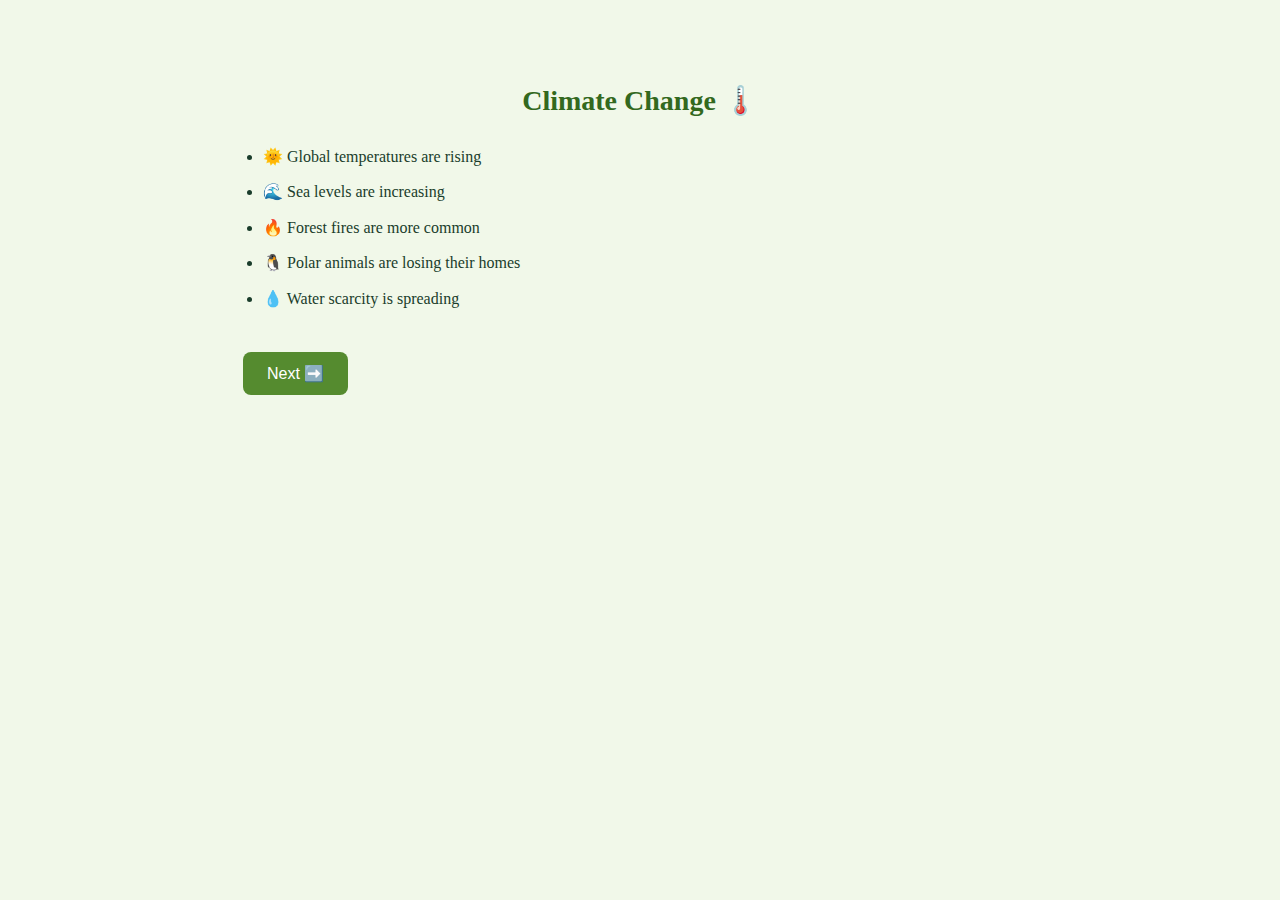
<file: index.html>
<!DOCTYPE html>
<html lang="en">
<head>
  <meta charset="UTF-8">
  <title>Climate Change 🌍</title>
  <link rel="stylesheet" href="style.css">
</head>
<body>
  <h1>Climate Change 🌡️</h1>

  <ul>
    <li>🌞 Global temperatures are rising</li>
    <li>🌊 Sea levels are increasing</li>
    <li>🔥 Forest fires are more common</li>
    <li>🐧 Polar animals are losing their homes</li>
    <li>💧 Water scarcity is spreading</li>
  </ul>

  
  <div class="nav-buttons">
    <button onclick="window.location.href='biodiversity.html'">Next ➡️</button>
  </div>
</body>
</html>
</file>
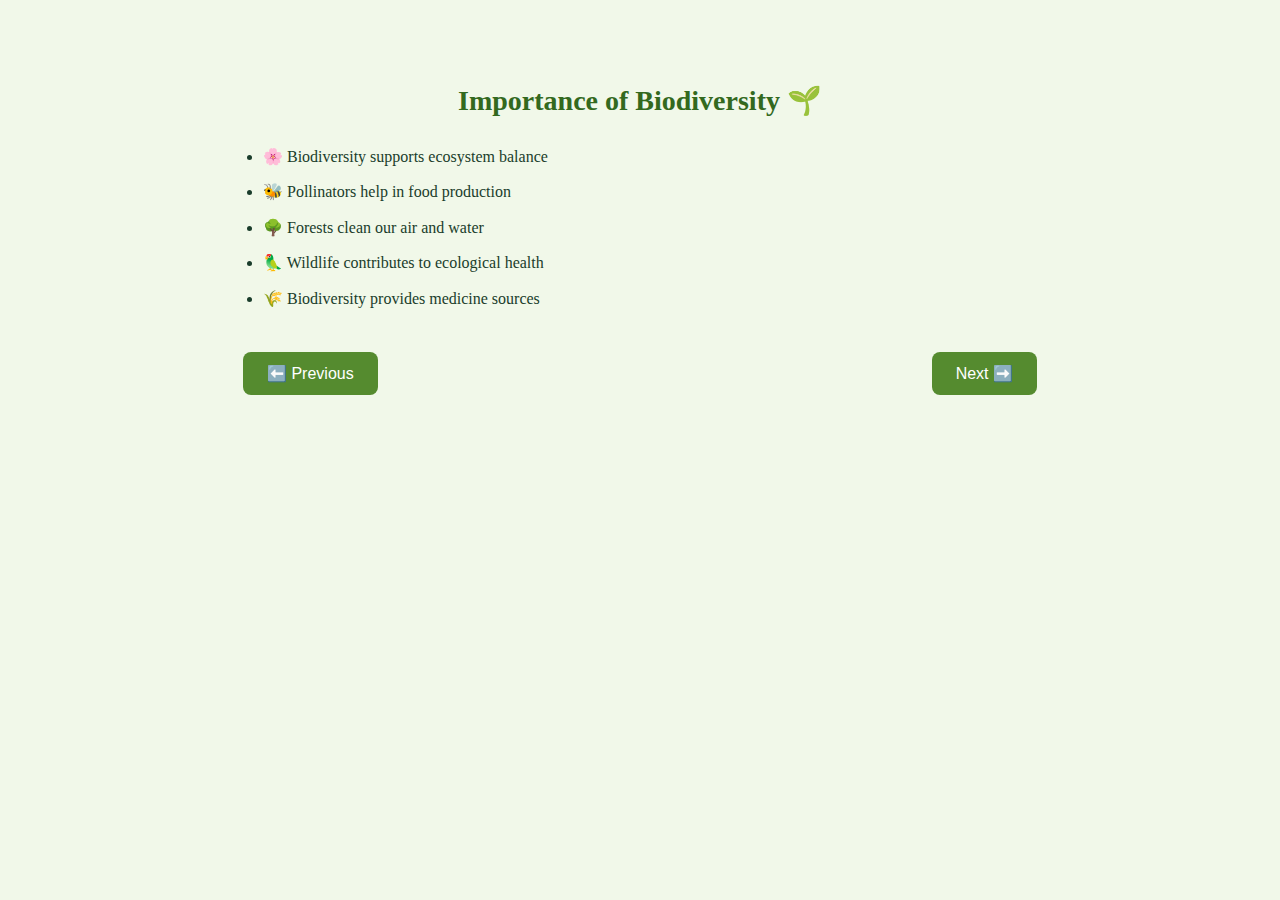
<file: biodiversity.html>
<!DOCTYPE html>
<html lang="en">
<head>
  <meta charset="UTF-8" />
  <title>Importance of Biodiversity 🌿</title>
  <link rel="stylesheet" href="style.css" />
</head>
<body>
  <h1>Importance of Biodiversity 🌱</h1>

  <ul>
    <li>🌸 Biodiversity supports ecosystem balance</li>
    <li>🐝 Pollinators help in food production</li>
    <li>🌳 Forests clean our air and water</li>
    <li>🦜 Wildlife contributes to ecological health</li>
    <li>🌾 Biodiversity provides medicine sources</li>
  </ul>

  

  <div class="nav-buttons">
    <button onclick="window.location.href='index.html'">⬅️ Previous</button>
    <button onclick="window.location.href='effects.html'">Next ➡️</button>
  </div>
</body>
</html>
</file>
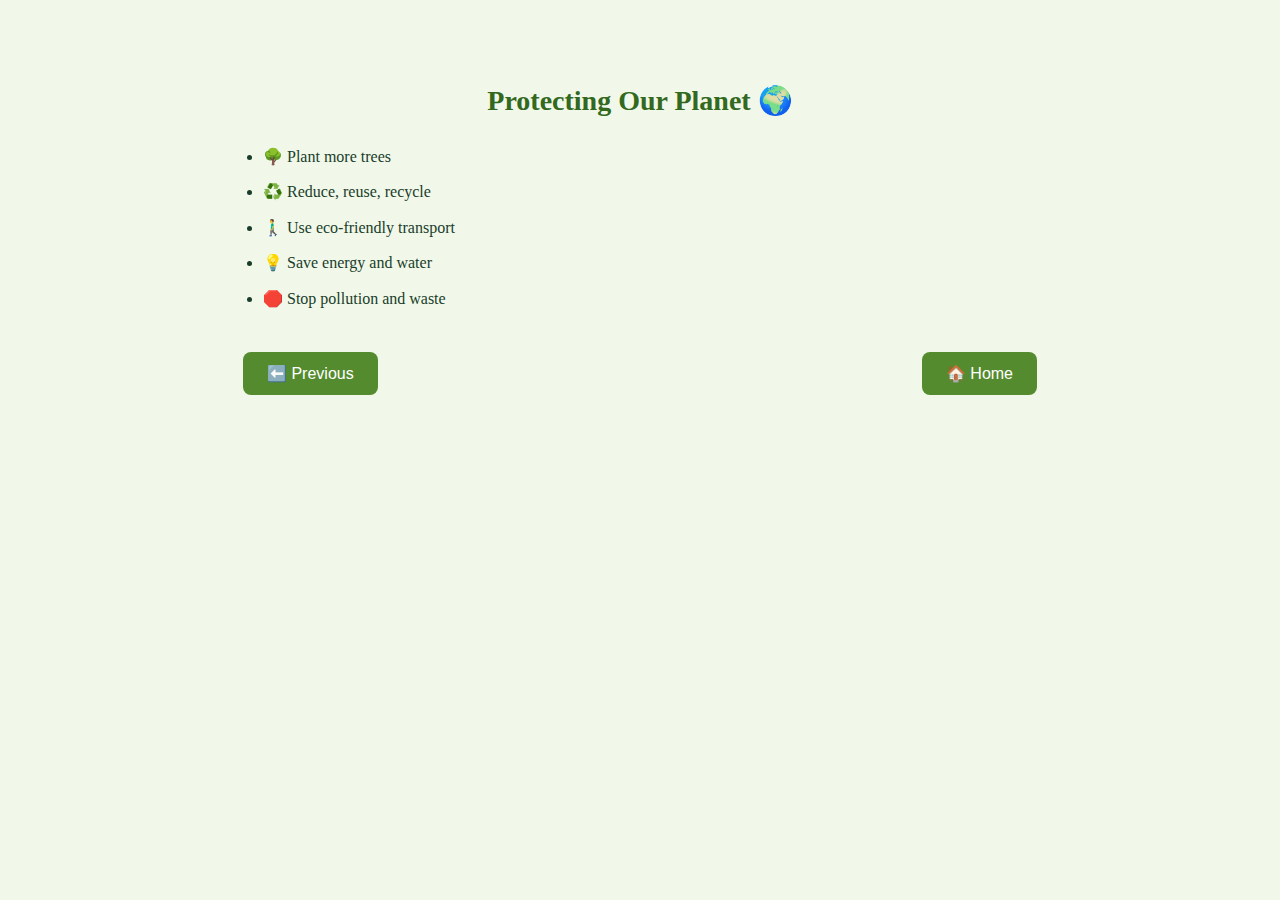
<file: conclusion.html>
<!DOCTYPE html>
<html lang="en">
<head>
  <meta charset="UTF-8" />
  <title>Protecting Our Planet 🌏</title>
  <link rel="stylesheet" href="style.css" />
</head>
<body>
  <h1>Protecting Our Planet 🌍</h1>

  <ul>
    <li>🌳 Plant more trees</li>
    <li>♻️ Reduce, reuse, recycle</li>
    <li>🚶‍♂️ Use eco-friendly transport</li>
    <li>💡 Save energy and water</li>
    <li>🛑 Stop pollution and waste</li>
  </ul>

  

  <div class="nav-buttons">
    <button onclick="window.location.href='effects.html'">⬅️ Previous</button>
    <button onclick="window.location.href='index.html'">🏠 Home</button>
  </div>
</body>
</html>
</file>
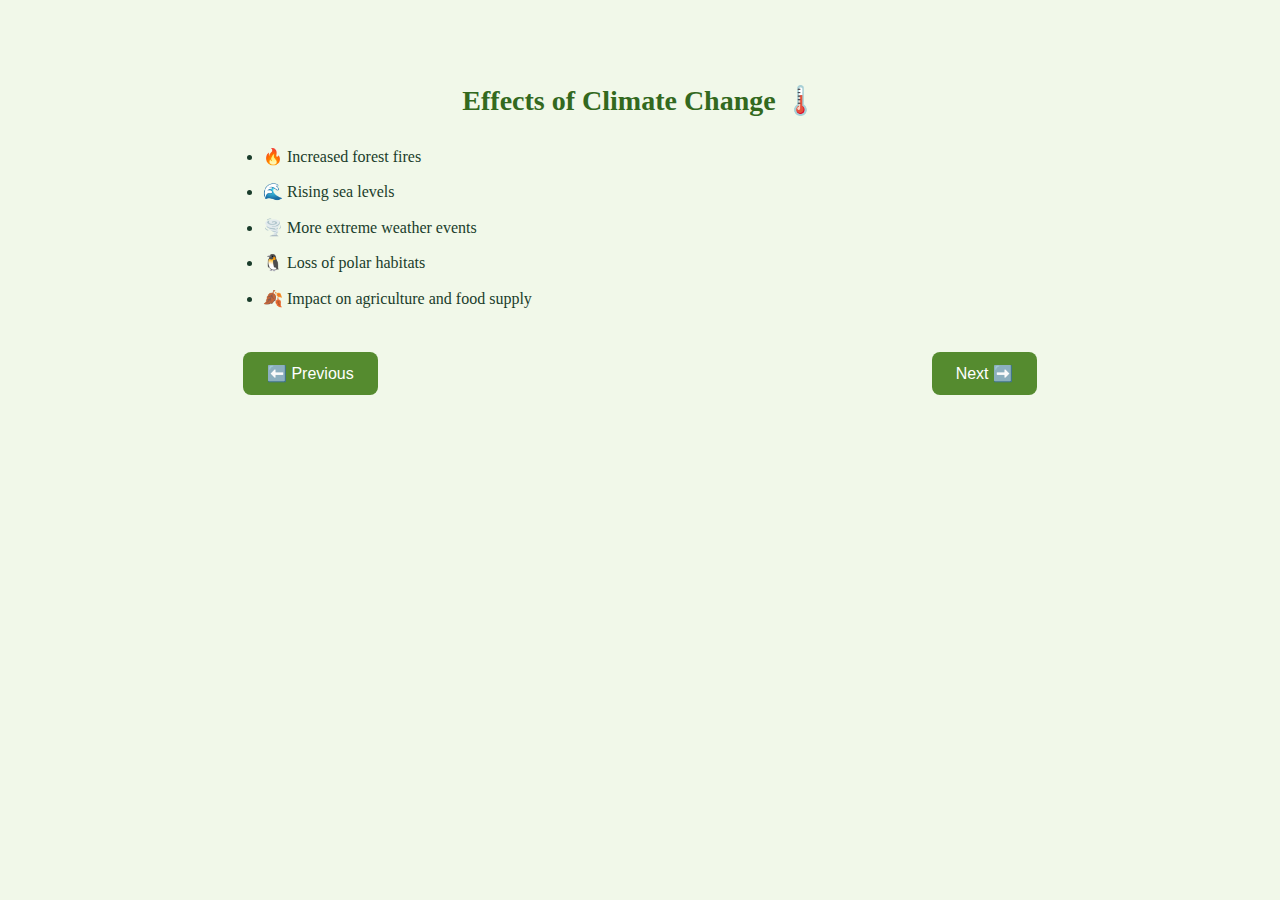
<file: effects.html>
<!DOCTYPE html>
<html lang="en">
<head>
  <meta charset="UTF-8" />
  <title>Effects of Climate Change 🌍</title>
  <link rel="stylesheet" href="style.css" />
</head>
<body>
  <h1>Effects of Climate Change 🌡️</h1>

  <ul>
    <li>🔥 Increased forest fires</li>
    <li>🌊 Rising sea levels</li>
    <li>🌪️ More extreme weather events</li>
    <li>🐧 Loss of polar habitats</li>
    <li>🍂 Impact on agriculture and food supply</li>
  </ul>

 

  <div class="nav-buttons">
    <button onclick="window.location.href='biodiversity.html'">⬅️ Previous</button>
    <button onclick="window.location.href='conclusion.html'">Next ➡️</button>
  </div>
</body>
</html>
</file>
<file: style.css>
/* General body style with A4 margin and fly-in animation */
body {
  font-family: 'Lucida Calligraphy', cursive;
  font-size: 16px;
  color: #1a3d2b;
  background-color: #f1f8e9;
  margin: 40px auto;
  max-width: 794px; /* A4 width approx */
  padding: 20px;
  line-height: 1.6;
  animation: flyIn 1s ease-in-out;
  transition: all 0.5s ease-in-out;
}

/* Fly-in animation */
@keyframes flyIn {
  from {
    opacity: 0;
    transform: translateY(-30px);
  }
  to {
    opacity: 1;
    transform: translateY(0);
  }
}

h1 {
  text-align: center;
  font-size: 28px;
  color: #33691e;
  margin-bottom: 20px;
}

ul {
  padding-left: 20px;
  margin-bottom: 30px;
}

ul li {
  margin-bottom: 10px;
}

img {
  width: 100%;
  margin: 20px 0;
  border-radius: 10px;
  box-shadow: 0 4px 8px rgba(0,0,0,0.1);
  transition: transform 0.3s ease-in-out;
}

img:hover {
  transform: scale(1.02);
}

.nav-buttons {
  display: flex;
  justify-content: space-between;
  margin-top: 40px;
}

button {
  padding: 12px 24px;
  font-size: 16px;
  background-color: #558b2f;
  color: white;
  border: none;
  border-radius: 8px;
  cursor: pointer;
  transition: background-color 0.3s ease;
}

button:hover {
  background-color: #33691e;
}
</file>
